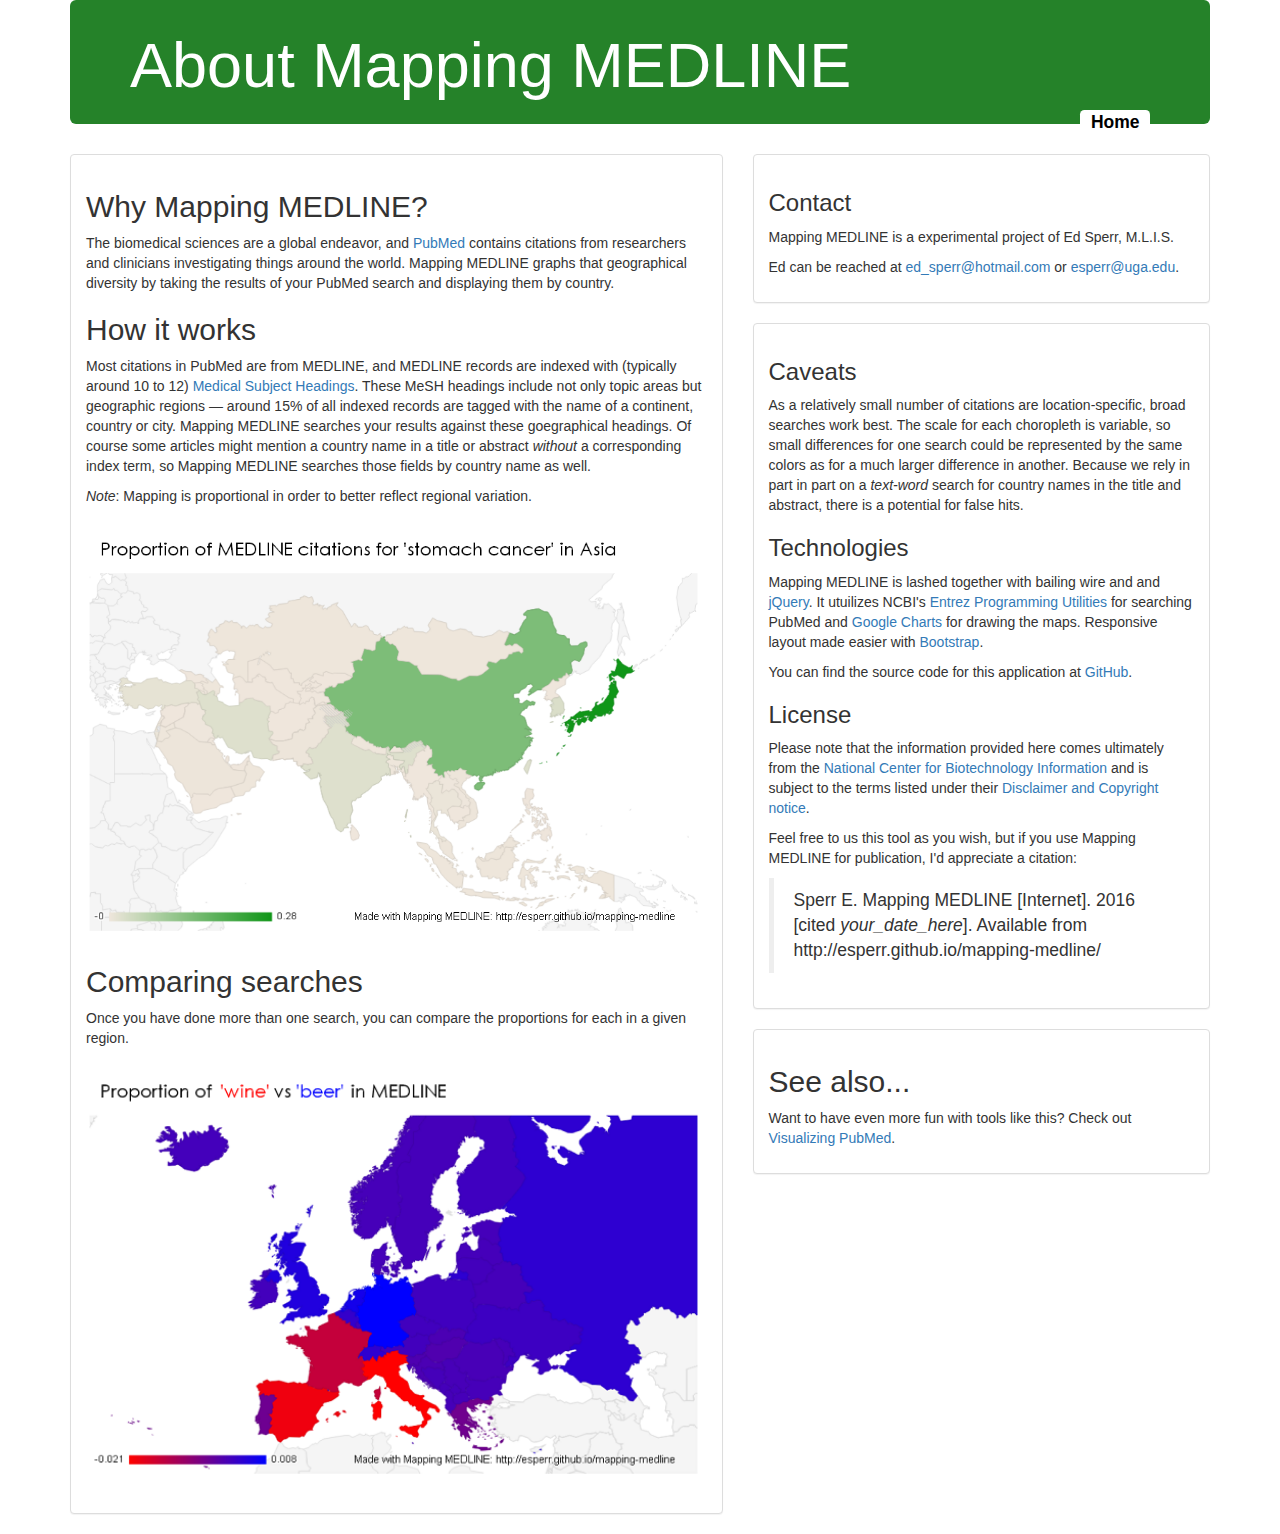
<file: about.html>
<!DOCTYPE html>
<html>
 <head>
<meta charset="UTF-8">
<meta name="viewport" content="width=device-width, initial-scale=1">
<link href="custom.css" rel="stylesheet" type="text/css">
<link rel="stylesheet" href="https://maxcdn.bootstrapcdn.com/bootstrap/3.3.7/css/bootstrap.min.css">

<title>About MeSH Subheading Graph</title>
</head>

<body>
<script src="https://ajax.googleapis.com/ajax/libs/jquery/2.2.2/jquery.min.js"></script>
<div class="container">
<div id="topbanner" class="jumbotron">
	<h1>About Mapping MEDLINE</h1>
	<a id="about" class="label label-default" href="index.html">Home</a>
</div>
   <div class="row">

<div class="col-sm-7 col-md-7 col-lg-7 aboutleft">
	<div class="panel panel-default">
	<div class="panel-body">
		<h2>Why Mapping MEDLINE?</h2>
    <p>The biomedical sciences are a global endeavor, and <a href="http://www.ncbi.nlm.nih.gov/pubmed">PubMed</a> contains citations from researchers and clinicians investigating things around the world. Mapping MEDLINE graphs that geographical diversity by taking
      the results of your PubMed search and displaying them by country.</p>
    <h2>How it works</h2>
    <p>Most citations in PubMed are from MEDLINE, and MEDLINE records are indexed with (typically around 10 to 12) <a href="https://www.nlm.nih.gov/mesh/2016/mesh_browser/index.html">Medical Subject Headings</a>. These MeSH headings include not only topic areas but geographic
      regions &mdash; around 15% of all indexed records are tagged with the name of a continent, country or city. Mapping MEDLINE searches your results against these goegraphical headings. Of course some articles might mention a country name in a title or abstract
       <em>without</em> a corresponding index term, so Mapping MEDLINE searches those fields by country name as well.</p>
       <p><em>Note</em>: Mapping is proportional in order to better reflect regional variation.
       <img class="example" src="stomachcancer-asia.png" /></p>
  <h2>Comparing searches</h2>
    <p>Once you have done more than one search, you can compare the proportions for each in a given region.
      <img class="example" src="wine-vs-beer.png" />
    </p>

	</div>
	</div>
</div>

<div class="col-sm-5 col-md-5 col-lg-5">
 <div class="panel panel-default">
<div class="panel-body">
<h3>Contact</h3>
<p>Mapping MEDLINE is a experimental project of Ed Sperr, M.L.I.S.</p>
<p>Ed can be reached at <a href="mailto:ed_sperr@hotmail.com">ed_sperr@hotmail.com</a> or <a href="mailto:esperr@uga.edu">esperr@uga.edu</a>.</p>
      </div>
   </div>

	<div class="panel panel-default">
	<div class="panel-body">
    <h3>Caveats</h3>
    <p>As a relatively small number of citations are location-specific, broad searches work best. The scale for each choropleth is variable, so small differences for one search could be represented by the same colors as for a much larger difference in another.
      Because we rely in part in part on a <em>text-word</em> search for country names in the title and abstract, there is a potential for false hits.</p>

		<h3>Technologies</h3>
		<p>Mapping MEDLINE is lashed together with bailing wire and and <a href="http://jquery.com/">jQuery</a>. It utuilizes NCBI's <a href="http://www.ncbi.nlm.nih.gov/books/NBK25501/">Entrez Programming Utilities</a> for searching
		PubMed and <a href="https://developers.google.com/chart/interactive/docs/gallery/geochart">Google Charts</a> for drawing the maps. Responsive layout made easier with <a href="http://getbootstrap.com/">Bootstrap</a>.</p>
    <p>You can find the source code for this application at <a href="https://github.com/esperr/mapping-medline/">GitHub</a>.</p>

    <h3>License</h3>
		<p>Please note that the information provided here comes ultimately from the <a href="http://www.ncbi.nlm.nih.gov/">National Center for Biotechnology Information</a> and is subject to the terms listed under their
		<a href="http://www.ncbi.nlm.nih.gov/About/disclaimer.html">Disclaimer and Copyright notice</a>.</p>
    <p>Feel free to us this tool as you wish, but if you use Mapping MEDLINE for publication, I'd appreciate a citation:
      <blockquote>
        Sperr E. Mapping MEDLINE [Internet]. 2016 [cited <em>your_date_here</em>]. Available from http://esperr.github.io/mapping-medline/
      </blockquote>
    </p>

  </div>
	</div>



  <div class="panel panel-default">
  <div class="panel-body">
    <h2>See also...</h2>
    <p>Want to have even more fun with tools like this? Check out <a href="https://esperr.github.io/visualizingpubmed/">Visualizing PubMed</a>.</p>

  </div>

      </div>

</div>
</div>
<script>
(function() {
var currentwidth = $(".aboutleft").innerWidth() * .9;
console.log(currentwidth);
$("img").width(currentwidth);
})

();
</script>

</body>
</file>
<file: custom.css>
html {
  position: relative;
  min-height: 100%;
}

body {
  font-family: Helvetica, Arial, sans-serif;
  /*margin-left: 4em;
  margin-right: 4em;
  /* Margin bottom by footer height */
  margin-bottom: 60px;
  }

  .footer {
  position: absolute;
  bottom: 0;
  width: 100%;
  /* Set the fixed height of the footer here */
  height: 60px;
  background-color: #f5f5f5;
  padding-top:1em;
}

  /*.footer {
    /*position: absolute;
    bottom: 0;
    width: 100%;
    /* Set the fixed height of the footer here */
  /*   height: 60px; */
  /*  line-height: 60px; /* Vertically center the text there */
    /*background-color: #f5f5f5;
  }*/

#topbanner {
  color: white;
  background-color: #258229;
  font-family: "Century Gothic", Helvetica, sans-serif;
  padding-top: .8em;
  padding-bottom: 1em;
  }

#topbanner h1 {
  font-size:
}

#search {
    border: 1px solid grey;
    border-radius: 10px;
    margin-bottom: 2em;
    padding: 2em;
  }

.hideme { display: none; }

.percentagechart, .comparechart, .proportionchart {
  padding: 1.5em;
  margin-top: 1em;
 }


 .toggleview {
     float: right;
     right: 5%;
   }


 #left{
   min-width: 700px;
  }

 #printable {
   display: none; /* Hidden by default */
   position: fixed; /* Stay in place */
   z-index: 3; /* Sit on top */
   padding-top: 100px; /* Location of the box */
   left: 0;
   top: 0;
   width: 100%; /* Full width */
   height: 100%; /* Full height */
   overflow: auto; /* Enable scroll if needed */
   background-color: rgb(0,0,0); /* Fallback color */
   background-color: rgba(0,0,0,0.4); /* Black w/ opacity */
 }

 #printable-stuff {
   background-color: #fefefe;
   margin: auto;
   padding: 20px;
   border: 1px solid #888;
   width: 80%;
 }

 #percentkey {
   float: right;
   font-weight: bold;
   font-size: .9em;
 }

#splash {
  border: 1px solid grey;
  border-radius: 10px;
  margin-bottom: 2em;
  padding: 2em;  border
  }

  #about {
  	float: right;
  	color: black;
  	background-color: white;
  	font-size: 125%;
  }

  #about:hover, #about:focus {
  	background-color: #E4E3D2;
  }

#results { margin-bottom: 7em; }



#past select {
  margin-bottom: .7em;
}

#past [value="Compare"] {
  margin-bottom: 1em;
}

.regionsearch {
  padding: .6em;
  margin: .4em;
  border: 1.5px solid #212013;
  font-weight: bold;
  font-size: 1.2em;
  width: 35%;
  float: left;
  border-radius: 4px;
  background-color: #eeede2;
}

.regionsearch:hover, .regionsearch:focus {
  background-color: #E4E3D2;
}

.chartnote {
  color: gray;
}
.regioncount {
  float: right;
  font-weight: normal;
  font-size: normal;
}

.example {
  margin-top: 2em;
}
</file>
